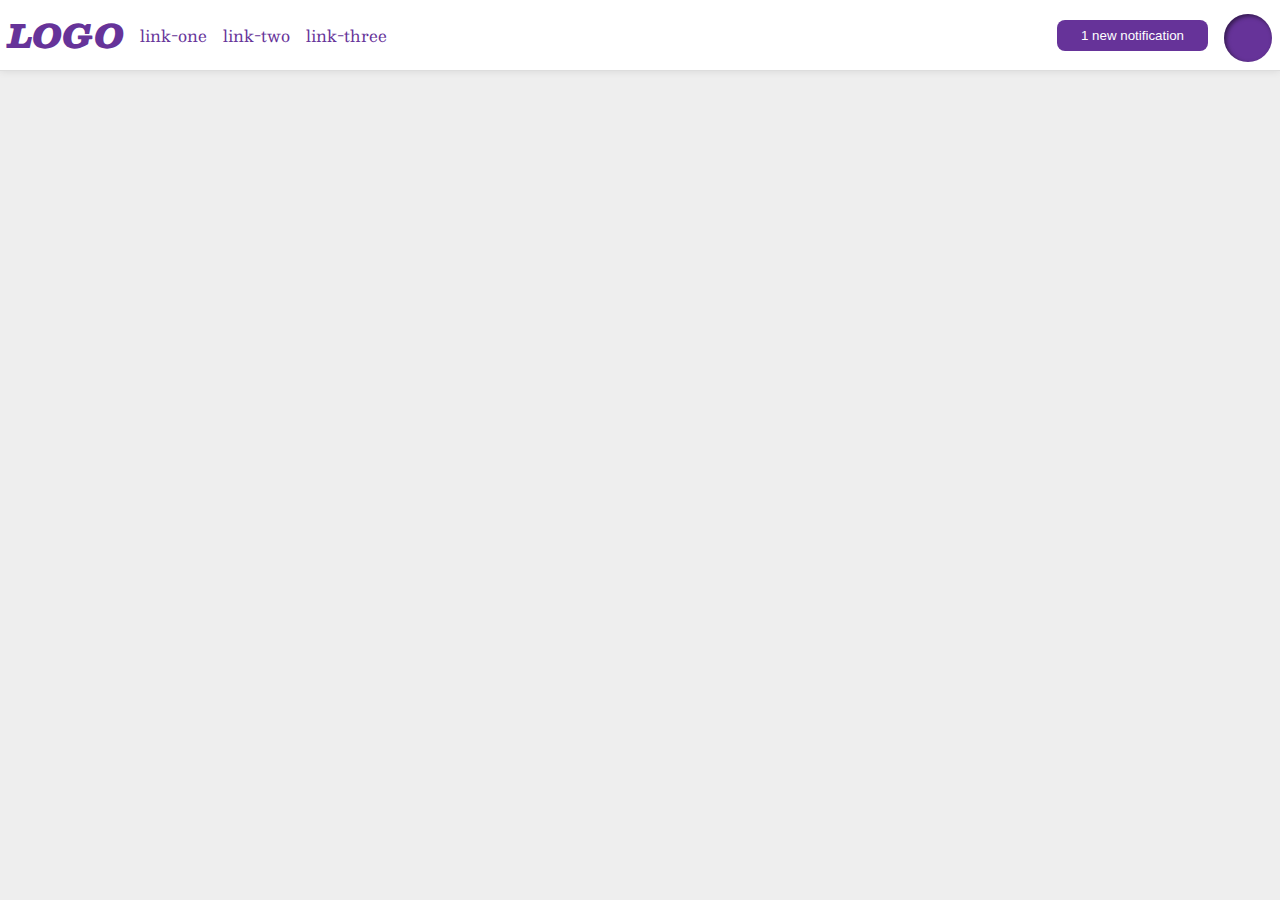
<file: flex/03-flex-header-2/index.html>
<!DOCTYPE html>
<html lang="en">
  <head>
    <meta charset="UTF-8">
    <meta http-equiv="X-UA-Compatible" content="IE=edge">
    <meta name="viewport" content="width=device-width, initial-scale=1.0">
    <title>Flex Header 2</title>
    <link rel="stylesheet" href="style.css">
  </head>
  <body>
    <div class="header">
      <div class="left">
        <div class="logo">
          LOGO
        </div>
        <ul class="links">
          <li><a href="https://google.com">link-one</a></li>
          <li><a href="https://google.com">link-two</a></li>
          <li><a href="https://google.com">link-three</a></li>
        </ul>
      </div>
      <div class="right">
        <button class="notifications">
          1 new notification
        </button>
        <div class="profile-image"></div>
      </div>
      </div>
  </body>
</html>
</file>
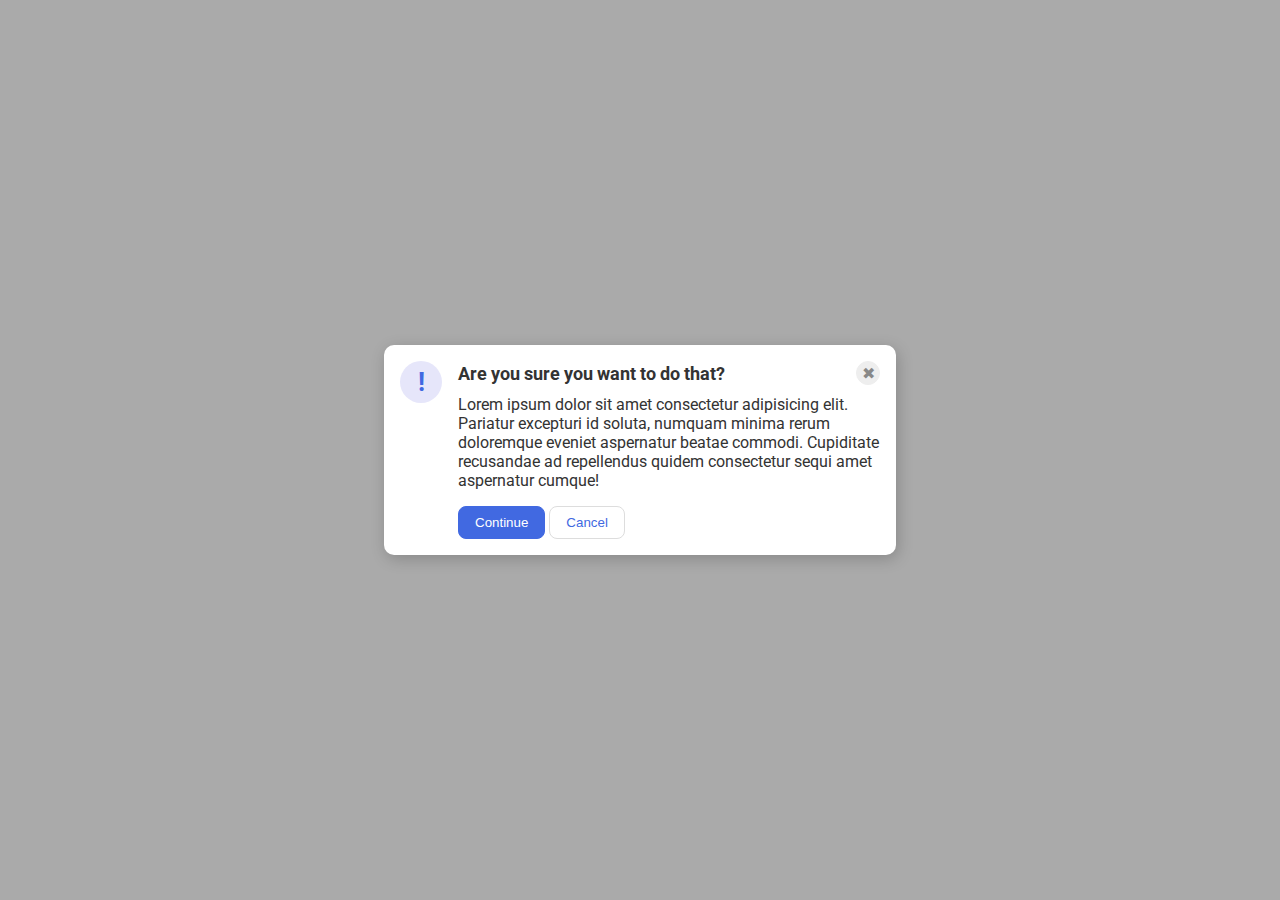
<file: flex/05-flex-modal/index.html>
<!DOCTYPE html>
<html lang="en">
  <head>
    <meta charset="UTF-8">
    <meta http-equiv="X-UA-Compatible" content="IE=edge">
    <meta name="viewport" content="width=device-width, initial-scale=1.0">
    <link rel="stylesheet" href="style.css">
    <title>Modal</title>
  </head>
  <body>
    <div class="modal">
      <div class="icon">!</div>
      <div class="container">
        <div class="header">
          Are you sure you want to do that?
          <button class="close-button">✖</button>
        </div>
        <div class="text">Lorem ipsum dolor sit amet consectetur adipisicing elit. Pariatur excepturi id soluta, numquam minima rerum doloremque eveniet aspernatur beatae commodi. Cupiditate recusandae ad repellendus quidem consectetur sequi amet aspernatur cumque!</div>
        <button class="continue">Continue</button>
        <button class="cancel">Cancel</button>
      </div>
    </div>
  </body>
</html>
</file>
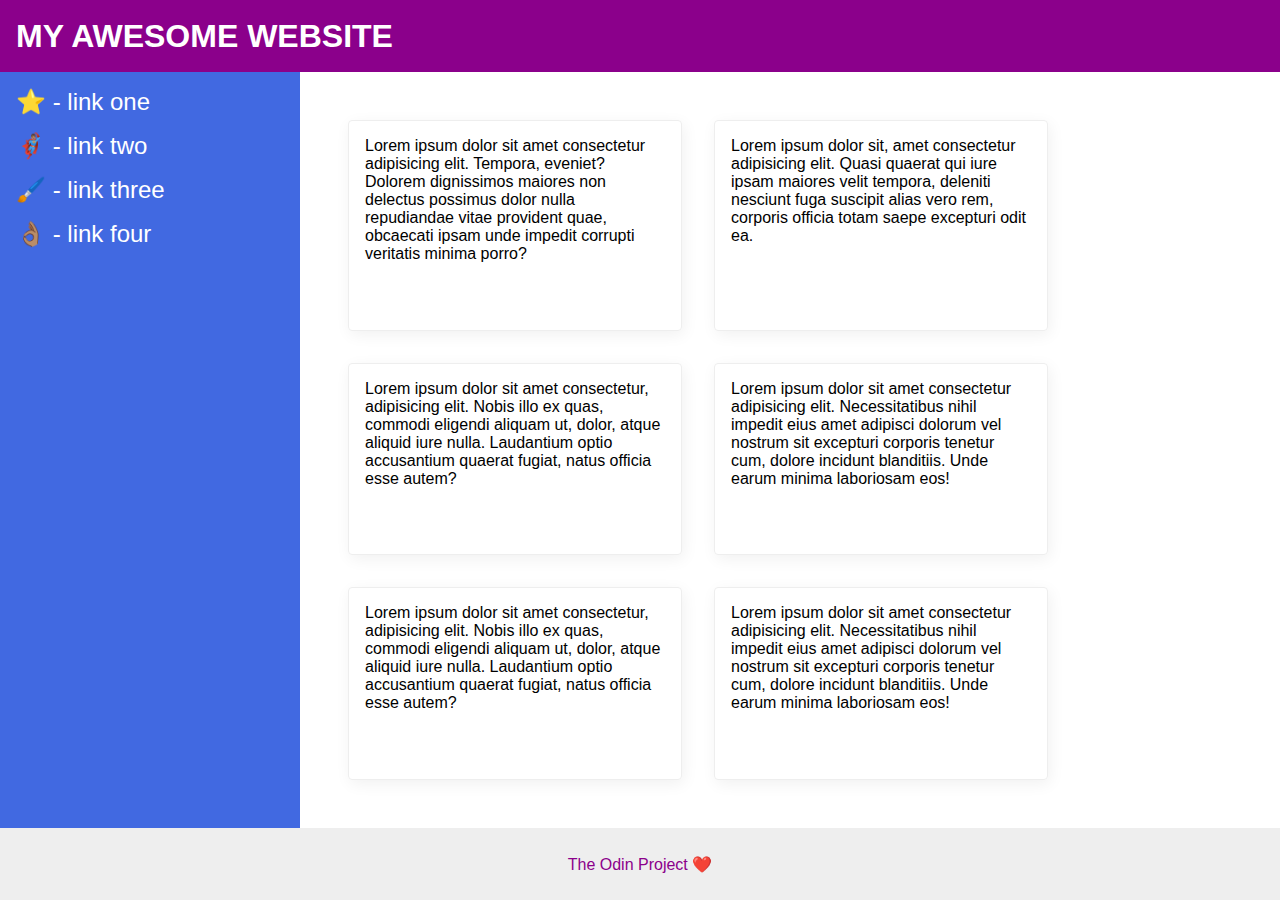
<file: flex/07-flex-layout-2/index.html>
<!DOCTYPE html>
<html lang="en">
  <head>
    <meta charset="UTF-8">
    <meta http-equiv="X-UA-Compatible" content="IE=edge">
    <meta name="viewport" content="width=device-width, initial-scale=1.0">
    <title>The Holy Grail</title>
    <link rel="stylesheet" href="style.css">
  </head>
  <body>
    
      <div class="header">
        MY AWESOME WEBSITE
      </div>
      <div class = "content">
        <div class="sidebar">
          <ul>
            <li><a href="#">⭐ - link one</a></li>
            <li><a href="#">🦸🏽‍♂️ - link two</a></li>
            <li><a href="#">🖌️ - link three</a></li>
            <li><a href="#">👌🏽 - link four</a></li>
          </ul>
        </div>
        <div class="card-stacks">
          <div class="card">Lorem ipsum dolor sit amet consectetur adipisicing elit. Tempora, eveniet? Dolorem dignissimos maiores non delectus possimus dolor nulla repudiandae vitae provident quae, obcaecati ipsam unde impedit corrupti veritatis minima porro?</div>
          <div class="card">Lorem ipsum dolor sit, amet consectetur adipisicing elit. Quasi quaerat qui iure ipsam maiores velit tempora, deleniti nesciunt fuga suscipit alias vero rem, corporis officia totam saepe excepturi odit ea.</div>
          <div class="card">Lorem ipsum dolor sit amet consectetur, adipisicing elit. Nobis illo ex quas, commodi eligendi aliquam ut, dolor, atque aliquid iure nulla. Laudantium optio accusantium quaerat fugiat, natus officia esse autem?</div>
          <div class="card">Lorem ipsum dolor sit amet consectetur adipisicing elit. Necessitatibus nihil impedit eius amet adipisci dolorum vel nostrum sit excepturi corporis tenetur cum, dolore incidunt blanditiis. Unde earum minima laboriosam eos!</div>
          <div class="card">Lorem ipsum dolor sit amet consectetur, adipisicing elit. Nobis illo ex quas, commodi eligendi aliquam ut, dolor, atque aliquid iure nulla. Laudantium optio accusantium quaerat fugiat, natus officia esse autem?</div>
          <div class="card">Lorem ipsum dolor sit amet consectetur adipisicing elit. Necessitatibus nihil impedit eius amet adipisci dolorum vel nostrum sit excepturi corporis tenetur cum, dolore incidunt blanditiis. Unde earum minima laboriosam eos!</div>
        </div>
        </div> 

      <div class="footer">
        The Odin Project ❤️
      </div>
    
  </body>
</html>
</file>
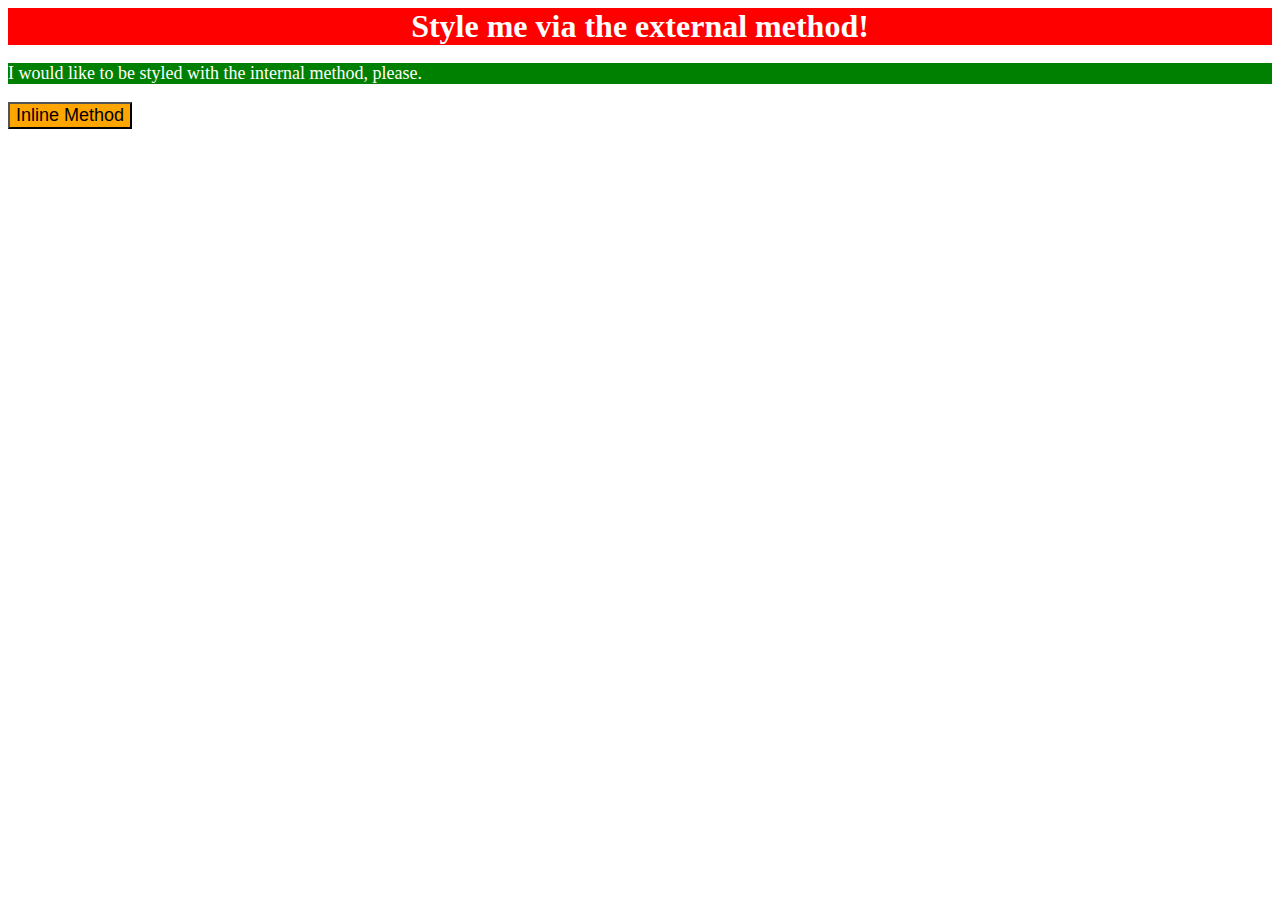
<file: foundations/01-css-methods/index.html>
<!DOCTYPE html>
<html lang="en">
  <head>
    <meta charset="UTF-8">
    <meta http-equiv="X-UA-Compatible" content="IE=edge">
    <meta name="viewport" content="width=device-width, initial-scale=1.0">
    <title>Methods for Adding CSS</title>
    <link rel="stylesheet" href="styles.css">
    <style>
      p{
        background-color: green;
        color: white;
        font-size: 18px;
      }
    </style>
  </head>
  <body>
    <div>Style me via the external method!</div>
    <p>I would like to be styled with the internal method, please.</p>
    <button style="background-color: orange ;font-size: 18px;">Inline Method</button>
  </body>
</html>
</file>
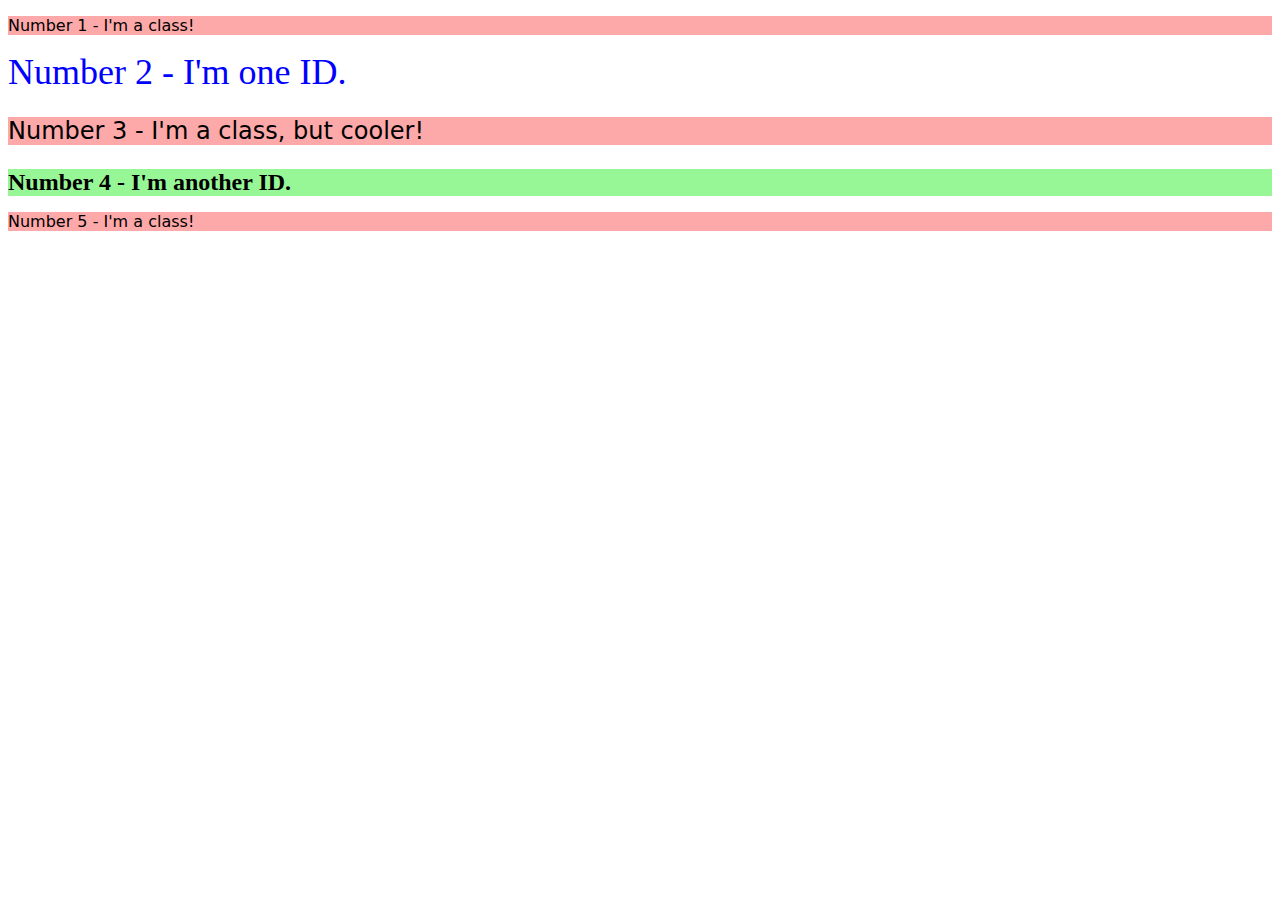
<file: foundations/02-class-id-selectors/index.html>
<!DOCTYPE html>
<html lang="en">
  <head>
    <meta charset="UTF-8">
    <meta http-equiv="X-UA-Compatible" content="IE=edge">
    <meta name="viewport" content="width=device-width, initial-scale=1.0">
    <title>Class and ID Selectors</title>
    <link rel="stylesheet" href="style.css">
  </head>
  <body>
    <p class="odd">Number 1 - I'm a class!</p>
    <div id="id1">Number 2 - I'm one ID.</div>
    <p class="adjust-font-size odd">Number 3 - I'm a class, but cooler!</p>
    <div id="id2" class="adjust-font-size">Number 4 - I'm another ID.</div>
    <p class="odd">Number 5 - I'm a class!</p>
  </body>
</html>
</file>
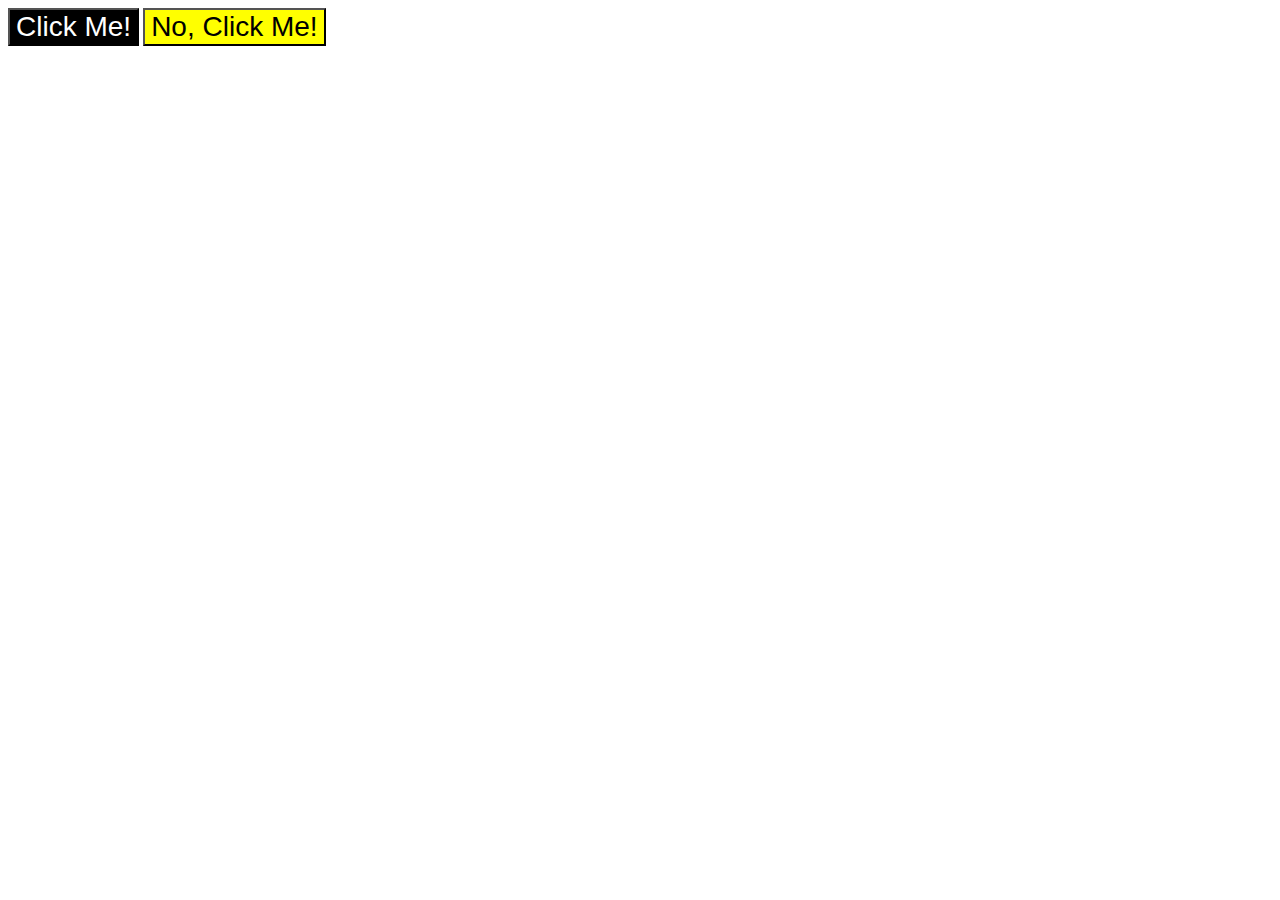
<file: foundations/03-grouping-selectors/index.html>
<!DOCTYPE html>
<html lang="en">
  <head>
    <meta charset="UTF-8">
    <meta http-equiv="X-UA-Compatible" content="IE=edge">
    <meta name="viewport" content="width=device-width, initial-scale=1.0">
    <title>Grouping Selectors</title>
    <link rel="stylesheet" href="style.css">
  </head>
  <body>
    <button class="inverted font-style">Click Me!</button>
    <button class="colorful font-style">No, Click Me!</button>
  </body>
</html>
</file>
<file: flex/03-flex-header-2/style.css>
/* this is some magical font-importing.  
you'll learn about it later. */
@import url('https://fonts.googleapis.com/css2?family=Besley:ital,wght@0,400;1,900&display=swap');

body {
  margin: 0;
  background: #eee;
  font-family: Besley, serif;
}

.header {
  background: white;
  border-bottom: 1px solid #ddd;
  box-shadow: 0 0 8px rgba(0,0,0,.1);
  display: flex;
  justify-content: space-between;
  padding: 8px;
}

.profile-image {
  background: rebeccapurple;
  box-shadow: inset 2px 2px 4px rgba(0,0,0,.5);
  border-radius: 50%;
  width: 48px;
  height: 48px;
  align-self: flex-end;
}

.logo {
  color: rebeccapurple;
  font-size: 32px;
  font-weight: 900;
  font-style: italic;
}

button {
  border: none;
  border-radius: 8px;
  background: rebeccapurple;
  color: white;
  padding: 8px 24px;


}

a {
  /* this removes the line under our links */
  text-decoration: none;
  color: rebeccapurple;
}

ul {
  list-style-type: none;
  display: flex;
  margin: 0;
  padding: 0;
  gap: 16px;
}



.left, .right {
  display: flex;
  align-items: center;
  gap: 16px;
}
</file>
<file: flex/05-flex-modal/style.css>
@import url('https://fonts.googleapis.com/css2?family=Roboto:wght@400;700&display=swap');

html, body {
  height: 100%;
}

body {
  font-family: Roboto, sans-serif;
  margin: 0;
  background: #aaa;
  color: #333;
  /* I'll give you this one for free lol */
  display: flex;
  align-items: center;
  justify-content: center;
}


.modal {
  display: flex;
  gap: 16px;
  padding: 16px;
  /* justify-content: space-around; */
  background: white;
  width: 480px;
  border-radius: 10px;
  box-shadow: 2px 4px 16px rgba(0,0,0,.2);
  
  
}



.header{
  display: flex;
  align-items: center;
  justify-content: space-between;
  font-size: 18px;
  font-weight: 700;
  margin-bottom: 10px;
}

.icon {
  color: royalblue;
  font-size: 26px;
  font-weight: 700;
  background: lavender;
  width: 42px;
  height: 42px;
  border-radius: 50%;
  display: flex;
  align-items: center;
  justify-content: center;
  
  flex-shrink: 0;
  
}

.close-button {
  background: #eee;
  border-radius: 50%;
  color: #888;
  font-weight: 400;
  font-size: 16px;
  height: 24px;
  width: 24px;
  display: flex;
  align-items: center;
  justify-content: center;
  border: 1px solid #eee;
  padding: 0;
}

.text {
  margin-bottom: 16px;
}

button {
  cursor: pointer;
  padding: 8px 16px;
  border-radius: 8px;
  
}

button.continue {
  background: royalblue;
  border: 1px solid royalblue;
  color: white;
}

button.cancel {
  background: white;
  border: 1px solid #ddd;
  color: royalblue;
}
</file>
<file: flex/07-flex-layout-2/style.css>
body {
  font-family: -apple-system, BlinkMacSystemFont, 'Segoe UI', Roboto, Oxygen, Ubuntu, Cantarell, 'Open Sans', 'Helvetica Neue', sans-serif;
  margin: 0;
  min-height: 100vh;
  display: flex;
  flex-direction: column;
}

.header {
  height: 72px;
  background: darkmagenta;
  color: white;
  display: flex;
  align-items: center;
  padding: 0 16px;
  font-size: 32px;
  font-weight: 900;
}

.content{
  flex: 1;
  display: flex;
}

.footer {
  height: 72px;
  background: #eee;
  color: darkmagenta;
  display: flex;
  align-items: center;
  justify-content: center;
}

.sidebar {
  width: 300px;
  background: royalblue;
  box-sizing: border-box;
  flex-shrink: 0;
  padding: 16px;
}

.card-stacks{
  padding: 48px;
  display: flex;
  flex-wrap: wrap;
  gap: 32px;
}

.card {
  border: 1px solid #eee;
  box-shadow: 2px 4px 16px rgba(0,0,0,.06);
  border-radius: 4px;
  padding: 16px;
  width: 300px;
}

ul {
  list-style-type: none;
  margin: 0;
  padding: 0;
}

li {
  margin-bottom: 16px;
}

a {
  color: white;
  text-decoration: none;
  font-size: 24px;
}
</file>
<file: foundations/01-css-methods/styles.css>
div {
    background-color: red;
    font-size: 32px;
    font-weight: bold;
    color : white;
    text-align: center;
}
</file>
<file: foundations/02-class-id-selectors/style.css>
.odd {
    background-color: rgb(254, 169, 169);
    font-family: Verdana, DejaVu Sans, sans-serif;
   
}

.adjust-font-size {
    font-size: 24px
}

#id1 {
    color: blue;
    font-size: 36px;

}

#id2 {
    background-color: rgb(151, 247, 151);
    font-weight: bold
}
</file>
<file: foundations/03-grouping-selectors/style.css>
.inverted,
.colorful {
    font-size: 28px;
    font-family: Helvetica,'Times New Roman', sans-serif;
}

.inverted {
    background-color: black;
    color: white   
}

.colorful {
    background-color: yellow;
}
</file>
